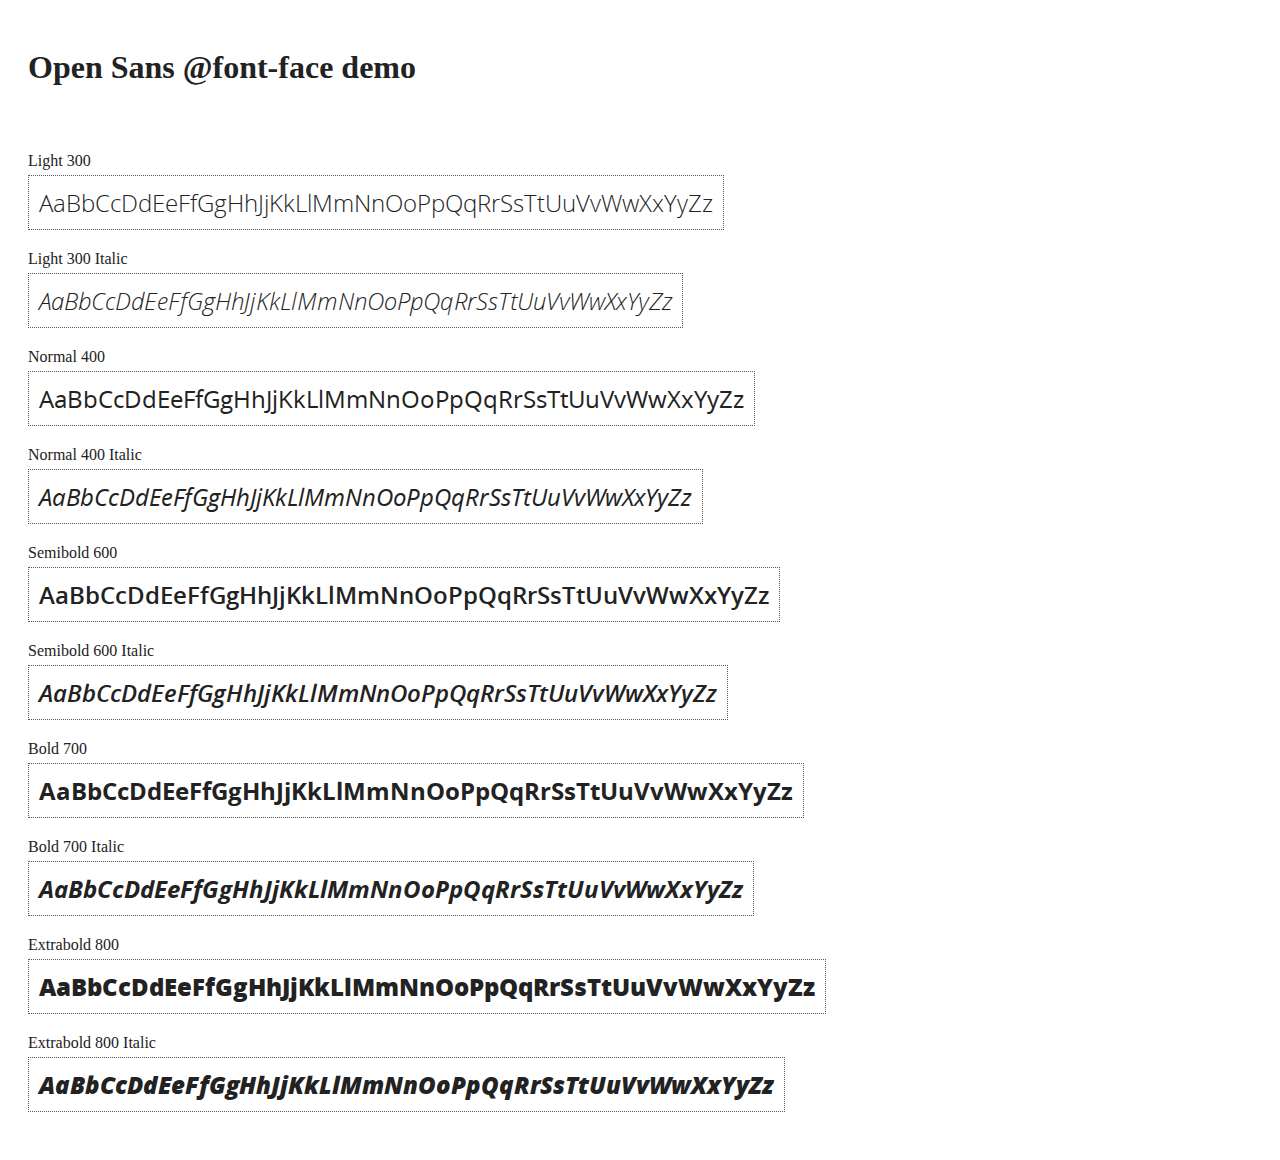
<file: graduation.website/lib/angular-1.4.0/docs/components/open-sans-fontface-1.0.4/index.html>
<!DOCTYPE html>
<html>
	<head>
		<title>Open Sans @font-face demo</title>
		<meta charset="UTF-8" />
		<link rel="stylesheet" href="open-sans.css" type="text/css" />
		<style>
		body {
			padding: 20px;
			color: #222;
			background: #fff;
		}

		span { display: block; }

		.font-demo {
			display: inline-block;
			margin: 5px 0 20px;
			padding: 10px;
			border: 1px dotted #555;
			font-family: 'Open Sans';
			font-size: 24px;
		}
		</style>
	</head>
	<body>
		<h1>Open Sans @font-face demo</h1>
		<div style="margin-bottom:20px">
			<iframe src="http://ghbtns.com/github-btn.html?user=FontFaceKit&amp;repo=open-sans&amp;type=watch&amp;count=true"
					style="width:110px;height:20px;border:0"></iframe>
			<iframe src="http://ghbtns.com/github-btn.html?user=FontFaceKit&amp;repo=open-sans&amp;type=fork&amp;count=true"
					style="width:95px;height:20px;border:0"></iframe>
		</div>

		<span>Light 300</span>
		<div class="font-demo" style="font-weight:300">
			AaBbCcDdEeFfGgHhJjKkLlMmNnOoPpQqRrSsTtUuVvWwXxYyZz
		</div>

		<span>Light 300 Italic</span>
		<div class="font-demo" style="font-weight:300;font-style:italic">
			AaBbCcDdEeFfGgHhJjKkLlMmNnOoPpQqRrSsTtUuVvWwXxYyZz
		</div>

		<span>Normal 400</span>
		<div class="font-demo">
			AaBbCcDdEeFfGgHhJjKkLlMmNnOoPpQqRrSsTtUuVvWwXxYyZz
		</div>

		<span>Normal 400 Italic</span>
		<div class="font-demo" style="font-style:italic">
			AaBbCcDdEeFfGgHhJjKkLlMmNnOoPpQqRrSsTtUuVvWwXxYyZz
		</div>

		<span>Semibold 600</span>
		<div class="font-demo" style="font-weight:600">
			AaBbCcDdEeFfGgHhJjKkLlMmNnOoPpQqRrSsTtUuVvWwXxYyZz
		</div>

		<span>Semibold 600 Italic</span>
		<div class="font-demo" style="font-weight:600;font-style:italic">
			AaBbCcDdEeFfGgHhJjKkLlMmNnOoPpQqRrSsTtUuVvWwXxYyZz
		</div>

		<span>Bold 700</span>
		<div class="font-demo" style="font-weight:700">
			AaBbCcDdEeFfGgHhJjKkLlMmNnOoPpQqRrSsTtUuVvWwXxYyZz
		</div>

		<span>Bold 700 Italic</span>
		<div class="font-demo" style="font-weight:700;font-style:italic">
			AaBbCcDdEeFfGgHhJjKkLlMmNnOoPpQqRrSsTtUuVvWwXxYyZz
		</div>

		<span>Extrabold 800</span>
		<div class="font-demo" style="font-weight:800">
			AaBbCcDdEeFfGgHhJjKkLlMmNnOoPpQqRrSsTtUuVvWwXxYyZz
		</div>

		<span>Extrabold 800 Italic</span>
		<div class="font-demo" style="font-weight:800;font-style:italic">
			AaBbCcDdEeFfGgHhJjKkLlMmNnOoPpQqRrSsTtUuVvWwXxYyZz
		</div>
	</body>
</html>
</file>
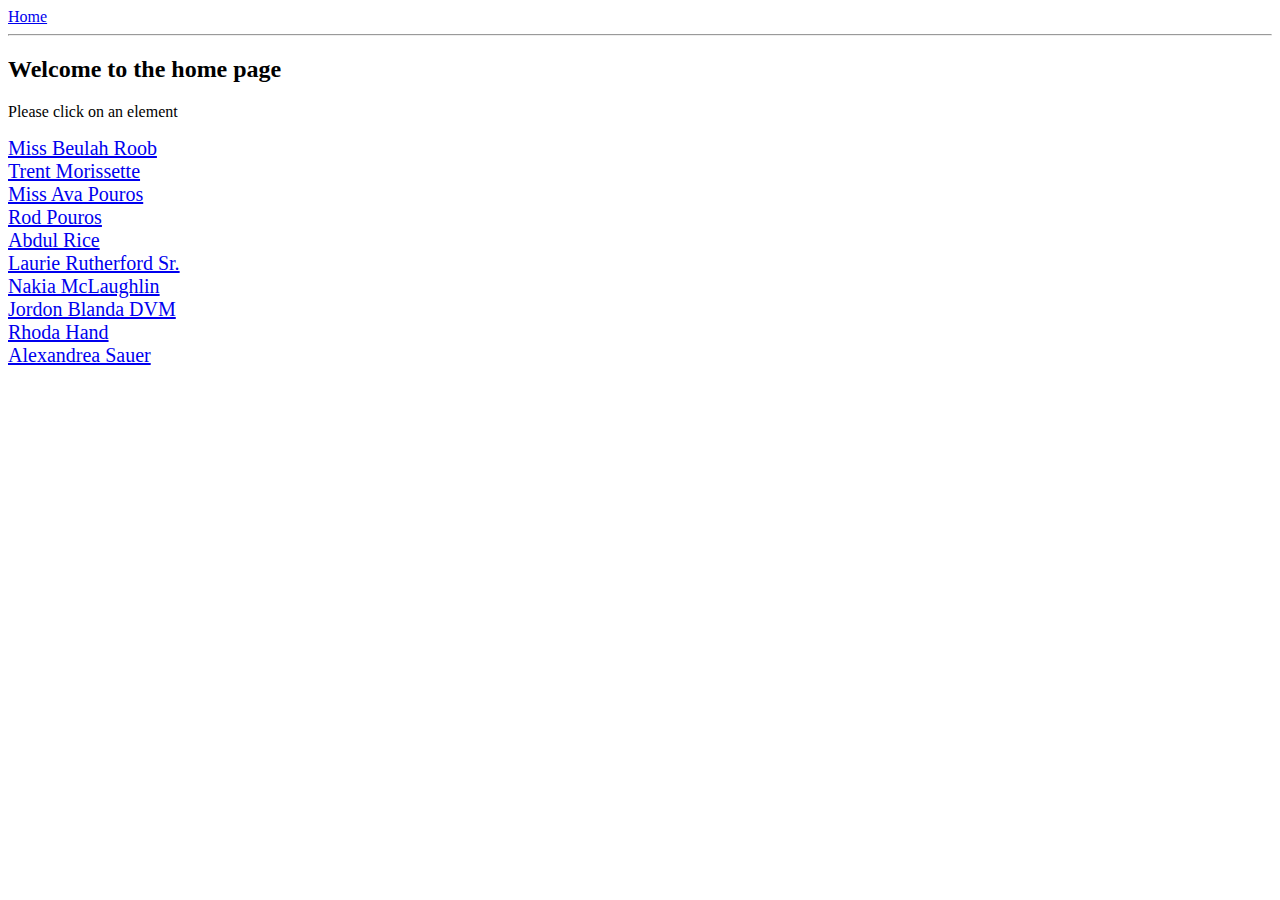
<file: graduation.website/lib/angular-1.4.0/docs/examples/example-anchoringExample/index.html>
<!doctype html>
<html lang="en">
<head>
  <meta charset="UTF-8">
  <title>Example - example-anchoringExample</title>
  <link href="animations.css" rel="stylesheet" type="text/css">
  

  <script src="../../../angular.min.js"></script>
  <script src="../../../angular-animate.js"></script>
  <script src="../../../angular-route.js"></script>
  <script src="script.js"></script>
  

  
</head>
<body ng-app="anchoringExample">
  <a href="#/">Home</a>
<hr />
<div class="view-container">
  <div ng-view class="view"></div>
</div>
</body>
</html>
</file>
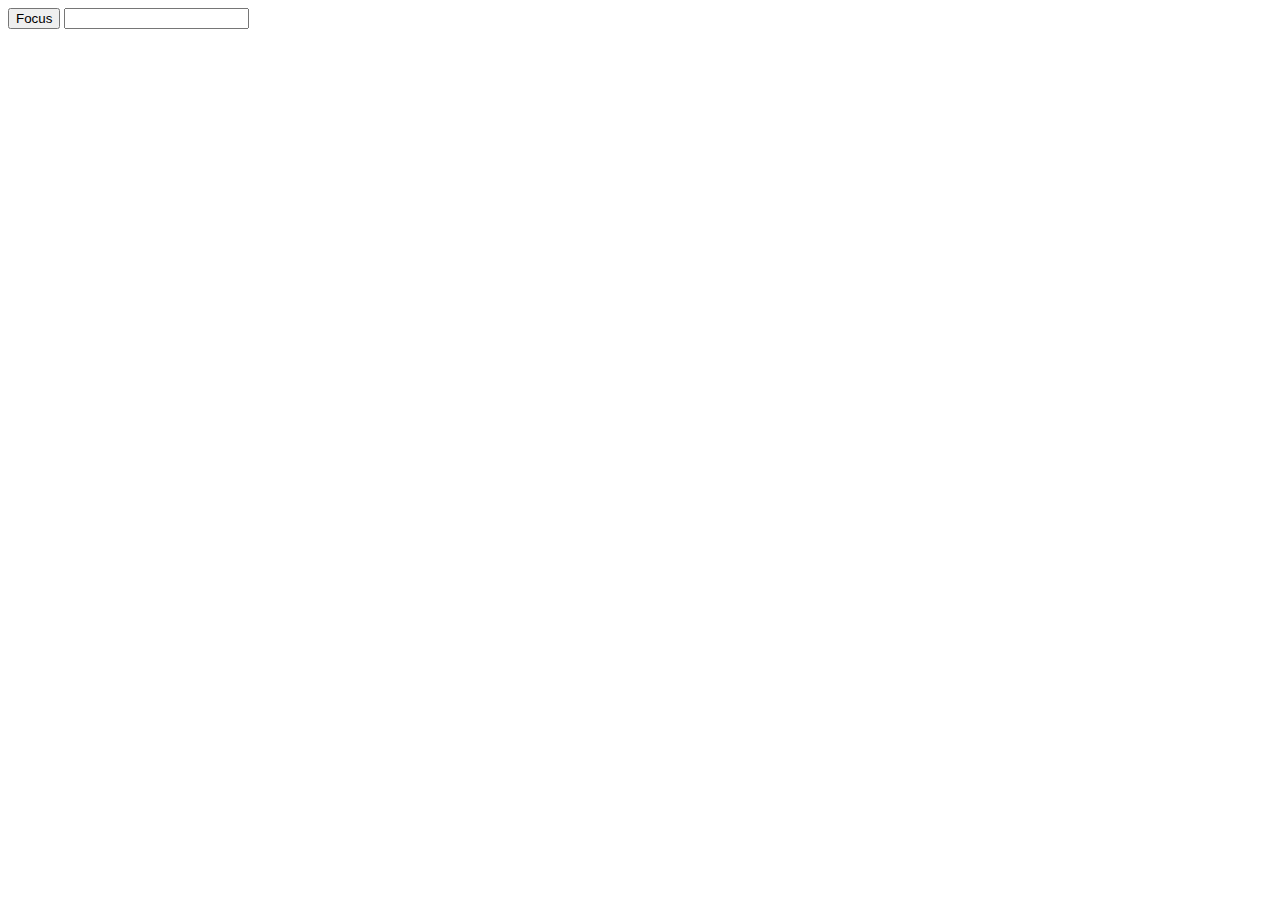
<file: graduation.website/lib/angular-1.4.0/docs/examples/example-error-$rootScope-inprog/index.html>
<!doctype html>
<html lang="en">
<head>
  <meta charset="UTF-8">
  <title>Example - example-error-$rootScope-inprog</title>
  

  <script src="../../../angular.min.js"></script>
  <script src="app.js"></script>
  

  
</head>
<body ng-app="app">
  <button ng-click="focusInput = true">Focus</button>
<input ng-focus="count = count + 1" set-focus-if="focusInput" />
</body>
</html>
</file>
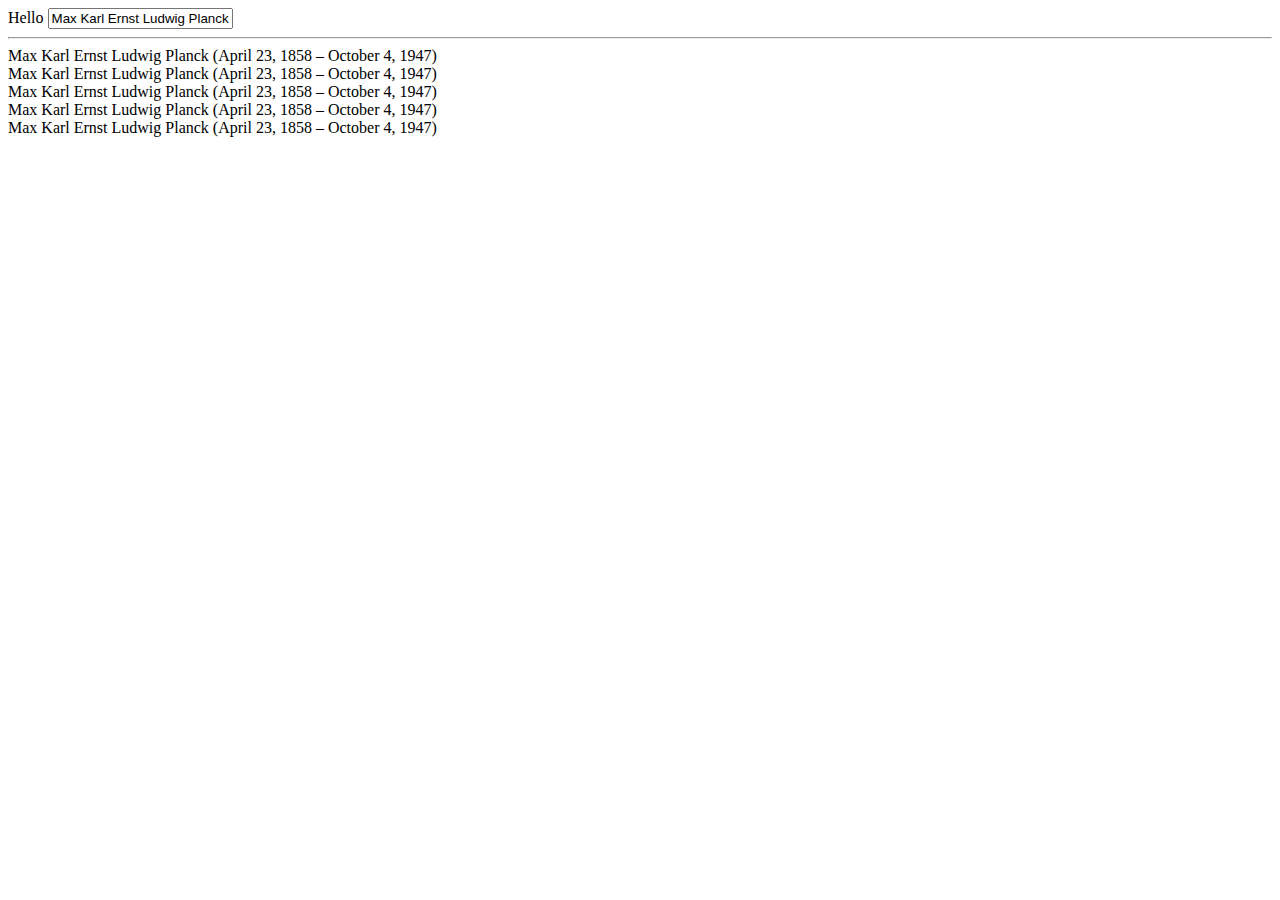
<file: graduation.website/lib/angular-1.4.0/docs/examples/example-example10/index.html>
<!doctype html>
<html lang="en">
<head>
  <meta charset="UTF-8">
  <title>Example - example-example10</title>
  

  <script src="../../../angular.min.js"></script>
  <script src="script.js"></script>
  

  
</head>
<body ng-app="docsBindExample">
  <div ng-controller="Controller">
  Hello <input ng-model='name'> <hr/>
  <span ng-bind="name"></span> <br/>
  <span ng:bind="name"></span> <br/>
  <span ng_bind="name"></span> <br/>
  <span data-ng-bind="name"></span> <br/>
  <span x-ng-bind="name"></span> <br/>
</div>
</body>
</html>
</file>
<file: graduation.website/lib/angular-1.4.0/docs/components/open-sans-fontface-1.0.4/open-sans.css>
/* Open Sans @font-face kit */

/* BEGIN Light */
@font-face {
  font-family: 'Open Sans';
  src: url('fonts/Light/OpenSans-Light.eot');
  src: url('fonts/Light/OpenSans-Light.eot?#iefix') format('embedded-opentype'),
       url('fonts/Light/OpenSans-Light.woff') format('woff'),
       url('fonts/Light/OpenSans-Light.ttf') format('truetype'),
       url('fonts/Light/OpenSans-Light.svg#OpenSansLight') format('svg');
  font-weight: 300;
  font-style: normal;
}
/* END Light */

/* BEGIN Light Italic */
@font-face {
  font-family: 'Open Sans';
  src: url('fonts/LightItalic/OpenSans-LightItalic.eot');
  src: url('fonts/LightItalic/OpenSans-LightItalic.eot?#iefix') format('embedded-opentype'),
       url('fonts/LightItalic/OpenSans-LightItalic.woff') format('woff'),
       url('fonts/LightItalic/OpenSans-LightItalic.ttf') format('truetype'),
       url('fonts/LightItalic/OpenSans-LightItalic.svg#OpenSansLightItalic') format('svg');
  font-weight: 300;
  font-style: italic;
}
/* END Light Italic */

/* BEGIN Regular */
@font-face {
  font-family: 'Open Sans';
  src: url('fonts/Regular/OpenSans-Regular.eot');
  src: url('fonts/Regular/OpenSans-Regular.eot?#iefix') format('embedded-opentype'),
       url('fonts/Regular/OpenSans-Regular.woff') format('woff'),
       url('fonts/Regular/OpenSans-Regular.ttf') format('truetype'),
       url('fonts/Regular/OpenSans-Regular.svg#OpenSansRegular') format('svg');
  font-weight: normal;
  font-style: normal;
}
/* END Regular */

/* BEGIN Italic */
@font-face {
  font-family: 'Open Sans';
  src: url('fonts/Italic/OpenSans-Italic.eot');
  src: url('fonts/Italic/OpenSans-Italic.eot?#iefix') format('embedded-opentype'),
       url('fonts/Italic/OpenSans-Italic.woff') format('woff'),
       url('fonts/Italic/OpenSans-Italic.ttf') format('truetype'),
       url('fonts/Italic/OpenSans-Italic.svg#OpenSansItalic') format('svg');
  font-weight: normal;
  font-style: italic;
}
/* END Italic */

/* BEGIN Semibold */
@font-face {
  font-family: 'Open Sans';
  src: url('fonts/Semibold/OpenSans-Semibold.eot');
  src: url('fonts/Semibold/OpenSans-Semibold.eot?#iefix') format('embedded-opentype'),
       url('fonts/Semibold/OpenSans-Semibold.woff') format('woff'),
       url('fonts/Semibold/OpenSans-Semibold.ttf') format('truetype'),
       url('fonts/Semibold/OpenSans-Semibold.svg#OpenSansSemibold') format('svg');
  font-weight: 600;
  font-style: normal;
}
/* END Semibold */

/* BEGIN Semibold Italic */
@font-face {
  font-family: 'Open Sans';
  src: url('fonts/SemiboldItalic/OpenSans-SemiboldItalic.eot');
  src: url('fonts/SemiboldItalic/OpenSans-SemiboldItalic.eot?#iefix') format('embedded-opentype'),
       url('fonts/SemiboldItalic/OpenSans-SemiboldItalic.woff') format('woff'),
       url('fonts/SemiboldItalic/OpenSans-SemiboldItalic.ttf') format('truetype'),
       url('fonts/SemiboldItalic/OpenSans-SemiboldItalic.svg#OpenSansSemiboldItalic') format('svg');
  font-weight: 600;
  font-style: italic;
}
/* END Semibold Italic */

/* BEGIN Bold */
@font-face {
  font-family: 'Open Sans';
  src: url('fonts/Bold/OpenSans-Bold.eot');
  src: url('fonts/Bold/OpenSans-Bold.eot?#iefix') format('embedded-opentype'),
       url('fonts/Bold/OpenSans-Bold.woff') format('woff'),
       url('fonts/Bold/OpenSans-Bold.ttf') format('truetype'),
       url('fonts/Bold/OpenSans-Bold.svg#OpenSansBold') format('svg');
  font-weight: bold;
  font-style: normal;
}
/* END Bold */

/* BEGIN Bold Italic */
@font-face {
  font-family: 'Open Sans';
  src: url('fonts/BoldItalic/OpenSans-BoldItalic.eot');
  src: url('fonts/BoldItalic/OpenSans-BoldItalic.eot?#iefix') format('embedded-opentype'),
       url('fonts/BoldItalic/OpenSans-BoldItalic.woff') format('woff'),
       url('fonts/BoldItalic/OpenSans-BoldItalic.ttf') format('truetype'),
       url('fonts/BoldItalic/OpenSans-BoldItalic.svg#OpenSansBoldItalic') format('svg');
  font-weight: bold;
  font-style: italic;
}
/* END Bold Italic */

/* BEGIN Extrabold */
@font-face {
  font-family: 'Open Sans';
  src: url('fonts/ExtraBold/OpenSans-ExtraBold.eot');
  src: url('fonts/ExtraBold/OpenSans-ExtraBold.eot?#iefix') format('embedded-opentype'),
       url('fonts/ExtraBold/OpenSans-ExtraBold.woff') format('woff'),
       url('fonts/ExtraBold/OpenSans-ExtraBold.ttf') format('truetype'),
       url('fonts/ExtraBold/OpenSans-ExtraBold.svg#OpenSansExtrabold') format('svg');
  font-weight: 800;
  font-style: normal;
}
/* END Extrabold */

/* BEGIN Extrabold Italic */
@font-face {
  font-family: 'Open Sans';
  src: url('fonts/ExtraBoldItalic/OpenSans-ExtraBoldItalic.eot');
  src: url('fonts/ExtraBoldItalic/OpenSans-ExtraBoldItalic.eot?#iefix') format('embedded-opentype'),
       url('fonts/ExtraBoldItalic/OpenSans-ExtraBoldItalic.woff') format('woff'),
       url('fonts/ExtraBoldItalic/OpenSans-ExtraBoldItalic.ttf') format('truetype'),
       url('fonts/ExtraBoldItalic/OpenSans-ExtraBoldItalic.svg#OpenSansExtraboldItalic') format('svg');
  font-weight: 800;
  font-style: italic;
}
/* END Extrabold Italic */
</file>
<file: graduation.website/lib/angular-1.4.0/docs/examples/example-anchoringExample/animations.css>
.record {
  display:block;
  font-size:20px;
}
.profile {
  background:black;
  color:white;
  font-size:100px;
}
.view-container {
  position:relative;
}
.view-container > .view.ng-animate {
  position:absolute;
  top:0;
  left:0;
  width:100%;
  min-height:500px;
}
.view.ng-enter, .view.ng-leave,
.record.ng-anchor {
  transition:0.5s linear all;
}
.view.ng-enter {
  transform:translateX(100%);
}
.view.ng-enter.ng-enter-active, .view.ng-leave {
  transform:translateX(0%);
}
.view.ng-leave.ng-leave-active {
  transform:translateX(-100%);
}
.record.ng-anchor-out {
  background:red;
}
</file>
